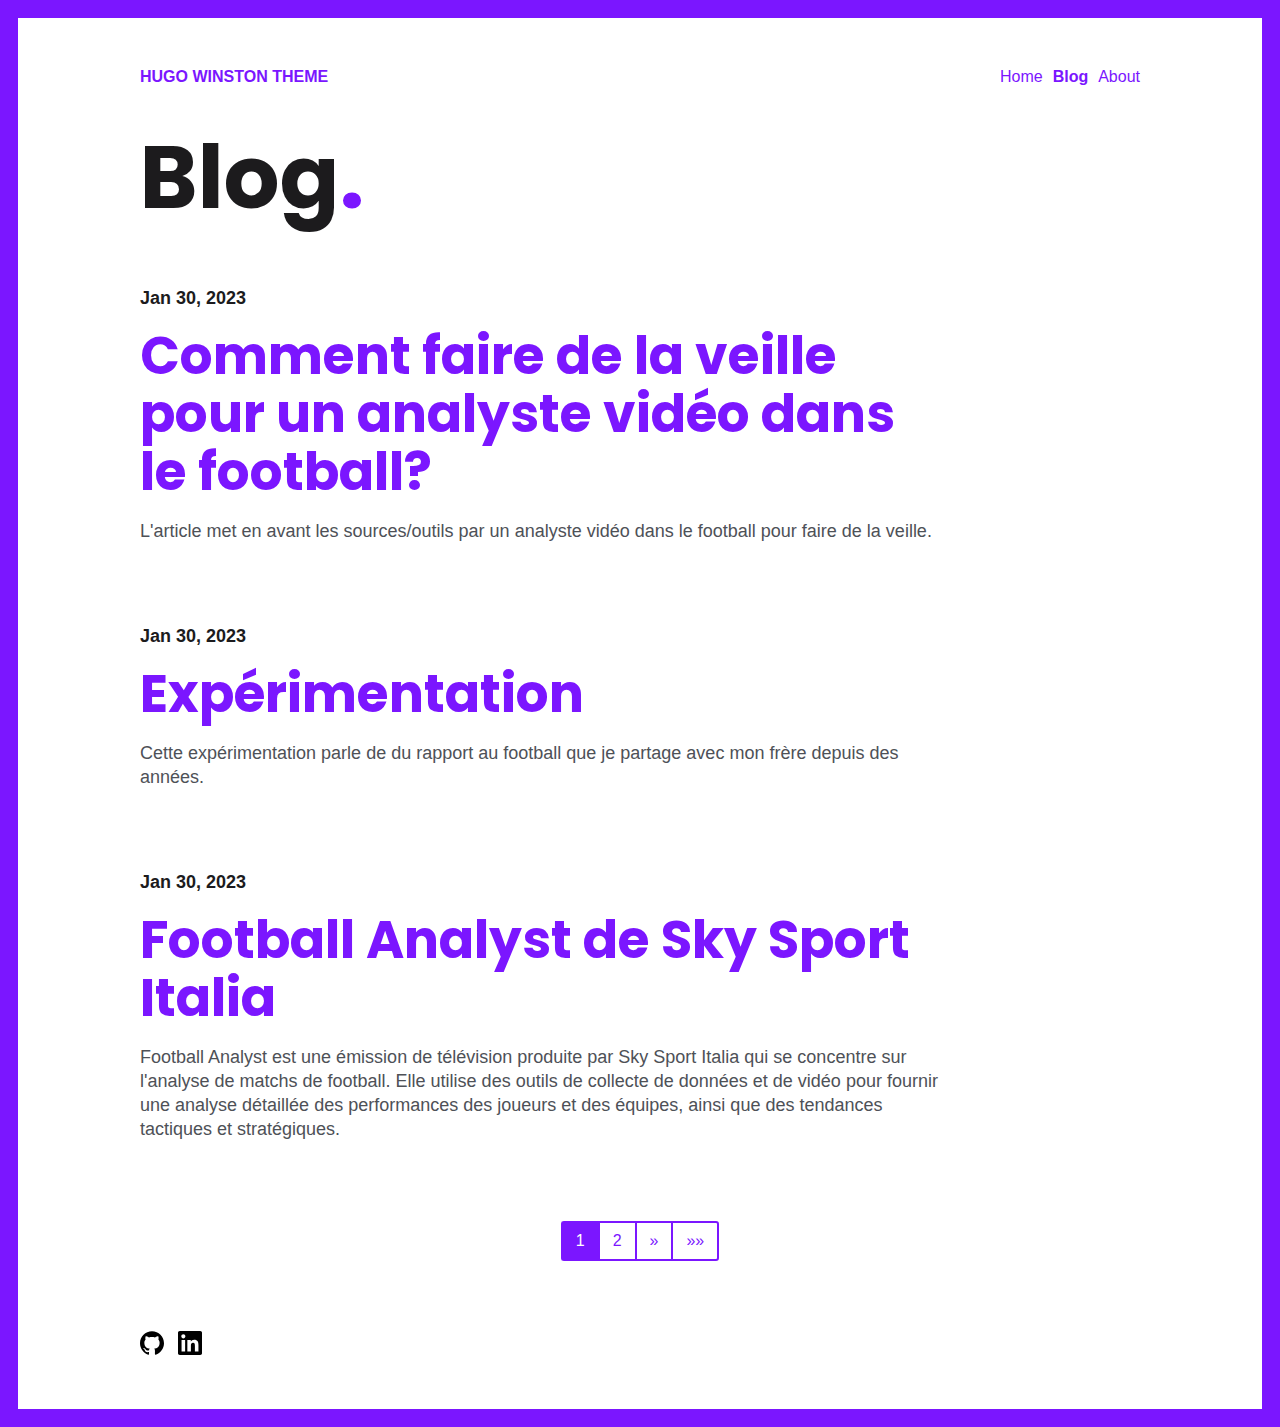
<file: posts/page/1/index.html>
<!doctype html><html><head><title>https://stefatta11.github.io/labveilletech/posts/</title><link rel=canonical href=https://stefatta11.github.io/labveilletech/posts/><meta name=robots content="noindex"><meta charset=utf-8><meta http-equiv=refresh content="0; url=https://stefatta11.github.io/labveilletech/posts/"></head></html>
</file>
